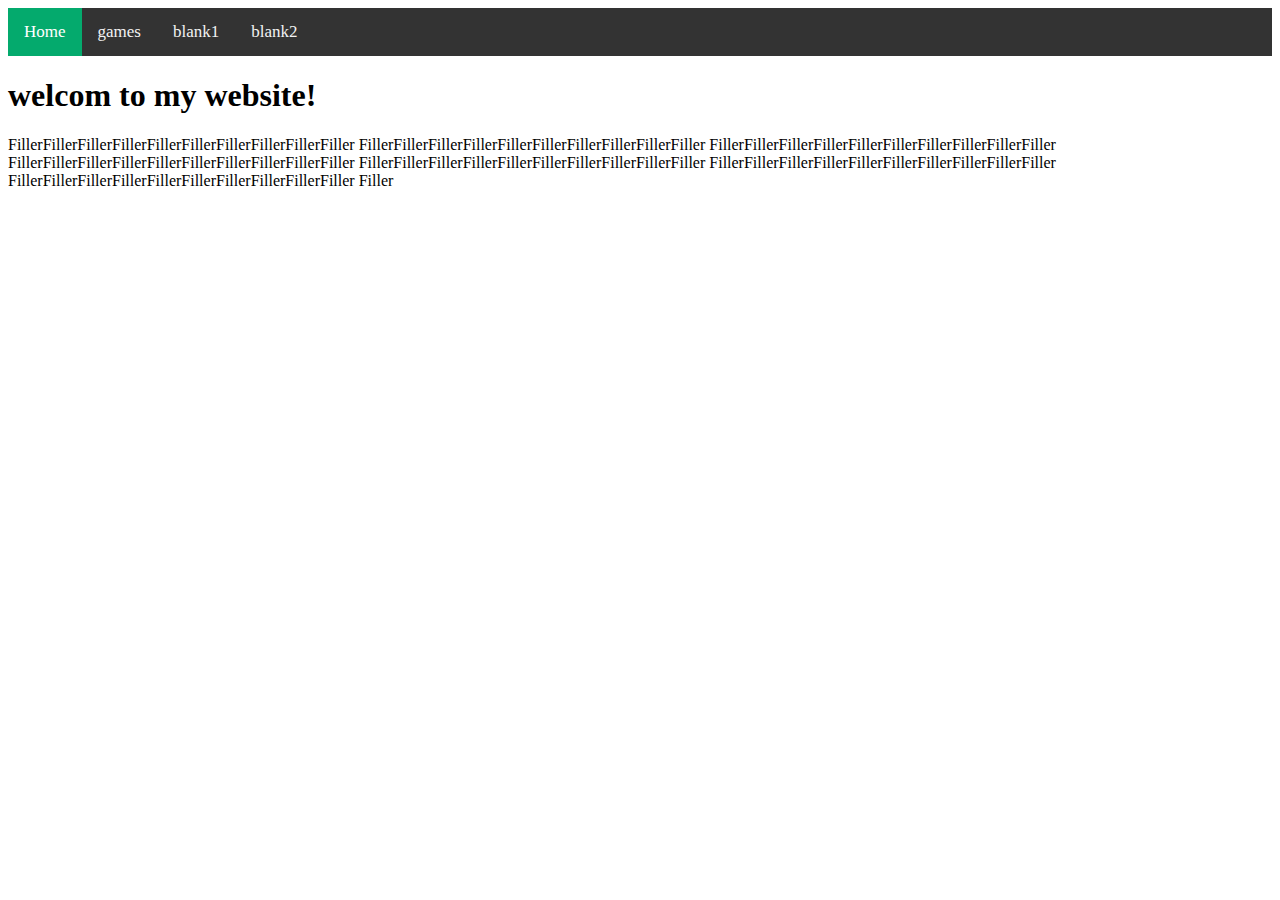
<file: kryxis.com/kryxis.com/index.html>
<doctype !HTML>

<html>
    <head>
        <meta charset="UTF-8">
        <meta name="viewport" content="width=device-width, initial-scale=1.0">
        <title>Kryxis37</title>
        <link rel="stylesheet" href="style.css">
    </head>
    <body>
        <div class="navbar">
            <a class="active" href="C:\Users\kryxi\Desktop\olis folder\webgames\2023\kryxis.com\index.html">Home</a>
            <a href="C:\Users\kryxi\Desktop\olis folder\websites\kryxis.com\kryxis.com\Games\games.html">games</a>
            <a href="blank1">blank1</a>
            <a href="blank2">blank2</a>
        </div>

        <div>
            <H1>welcom to my website!</H1>

            <p>FillerFillerFillerFillerFillerFillerFillerFillerFillerFiller
                FillerFillerFillerFillerFillerFillerFillerFillerFillerFiller
                FillerFillerFillerFillerFillerFillerFillerFillerFillerFiller
                FillerFillerFillerFillerFillerFillerFillerFillerFillerFiller
                FillerFillerFillerFillerFillerFillerFillerFillerFillerFiller
                FillerFillerFillerFillerFillerFillerFillerFillerFillerFiller
                FillerFillerFillerFillerFillerFillerFillerFillerFillerFiller
                Filler
            </p>
        </div>
    </body>
</html>
</file>
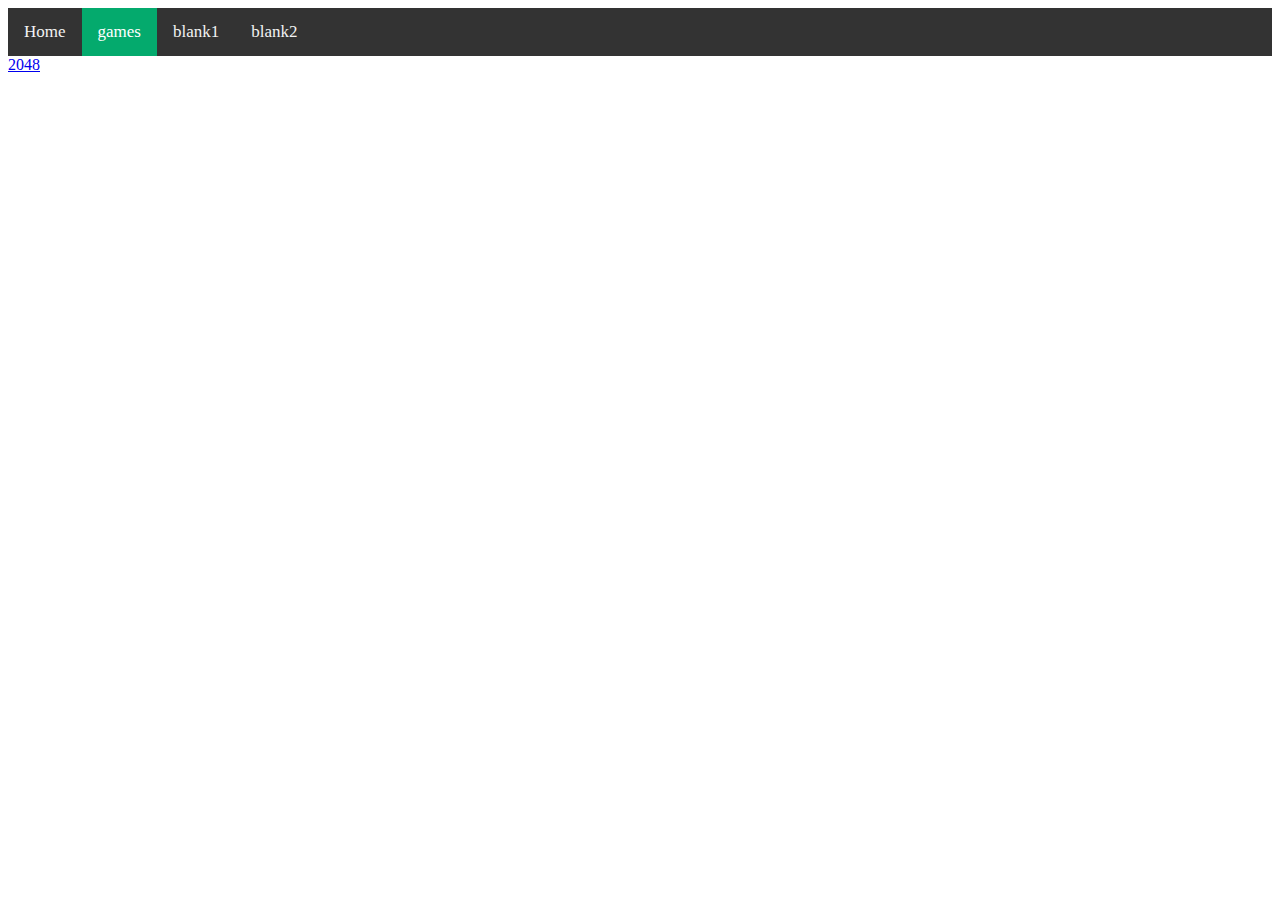
<file: kryxis.com/kryxis.com/Games/games.html>
<doctype !HTML>

    <html>
        <head>
            <meta charset="UTF-8">
            <meta name="viewport" content="width=device-width, initial-scale=1.0">
            <title>Document</title>
            <link rel="stylesheet" href="style.css">
        </head>
        <body>
            <div class="navbar">
                <a href="C:\Users\kryxi\Desktop\olis folder\websites\kryxis.com\kryxis.com\index.html">Home</a>
                <a class="active" href="C:\Users\kryxi\Desktop\olis folder\webgames\2023\kryxis.com\kryxis.com\Games\games.html">games</a>
                <a href="blank1">blank1</a>
                <a href="blank2">blank2</a>
            </div>
            <div class="gallerry">
                <a href="C:\Users\kryxi\Desktop\olis folder\websites\kryxis.com\kryxis.com\Games\2048\2048.html">2048</a>
            </div>
        </body>
    </html>
</file>
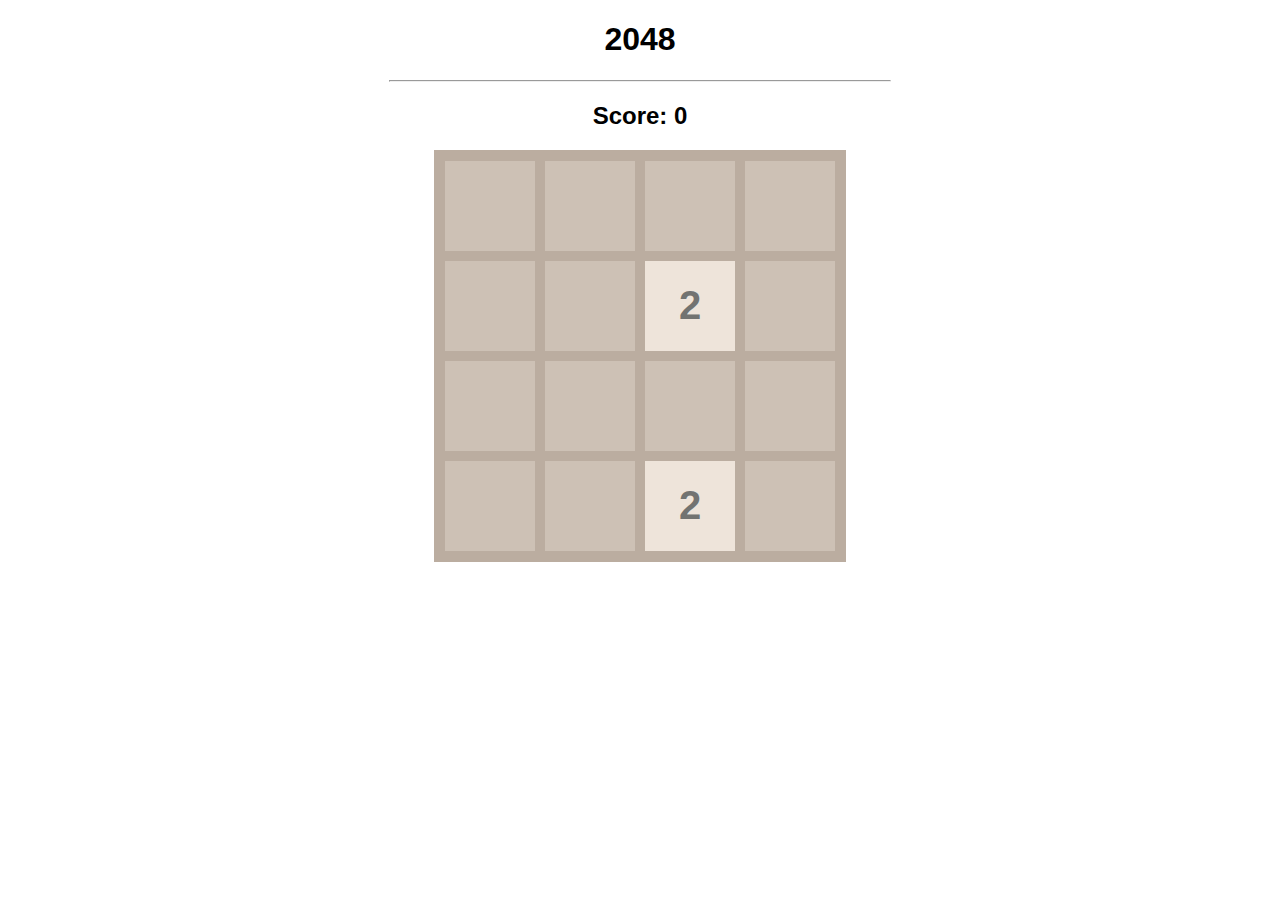
<file: kryxis.com/kryxis.com/Games/2048/2048.html>
<!DOCTYPE html>
<html>
    <head>
        <meta charset="UTF-8">
        <meta name="viewport" content="width=device-width, initial-scale=1.0">
        <title>2048</title>
        <link rel="stylesheet" href="2048.css">
        <script src="2048.js"></script>
    </head>

    <body>
        <h1>2048</h1>
        <hr>
        <h2>Score: <span id="score">0</span></h2>
        <div id="board">
        </div>
    </body>
</html>
</file>
<file: kryxis.com/kryxis.com/style.css>
.navbar {
    background-color: #333;
    overflow: hidden;
}

.navbar a {
    float: left;
    color: #f2f2f2;
    text-align: center;
    padding: 14px 16px;
    text-decoration: none;
    font-size: 17px;
}

.navbar a:hover {
    background-color: #ddd;
    color: black;
}

.navbar a.active {
    background-color: #04AA6D;
    color: white;
}
</file>
<file: kryxis.com/kryxis.com/Games/style.css>
.navbar {
    background-color: #333;
    overflow: hidden;
}

.navbar a {
    float: left;
    color: #f2f2f2;
    text-align: center;
    padding: 14px 16px;
    text-decoration: none;
    font-size: 17px;
}

.navbar a:hover {
    background-color: #ddd;
    color: black;
}

.navbar a.active {
    background-color: #04AA6D;
    color: white;
}
</file>
<file: kryxis.com/kryxis.com/Games/2048/2048.css>
body {
    font-family: Arial, Helvetica, sans-serif;
    text-align: center;
}

hr {
    width: 500px;
}

#board {
    width: 400px;
    height: 400px;

    background-color: #cdc1b5;
    border: 6px solid #bbada0;

    margin: 0 auto;
    display: flex;
    flex-wrap: wrap;
}

.tile {
    width: 90px;
    height: 90px;
    border: 5px solid #bbada0;

    font-size: 40px;
    font-weight: bold;
    display: flex;
    justify-content: center;
    align-items: center;
}


/* colored tiles */

.x2 {
    background-color: #eee4da;
    color: #727371;
}

.x4 {
    background-color: #ece0ca;
    color: #727371;
}

.x8 {
    background-color: #f4b17a;
    color: white;
}

.x16{
    background-color: #f59575;
    color: white;
}

.x32{
    background-color: #f57c5f;
    color: white;
}

.x64{
    background-color: #f65d3b;
    color: white;
}

.x128{
    background-color: #edce71;
    color: white;
}

.x256{
    background-color: #edcc63;
    color: white;
}

.x512{
    background-color: #edc651;
    color: white;
}

.x1024{
    background-color: #eec744;
    color: white;
}

.x2048{
    background-color: #ecc230;
    color: white;
}

.x4096 {
    background-color: #fe3d3d;
    color: white;
}

.x8192 {
    background-color: #ff2020;
    color: white;
}
</file>
